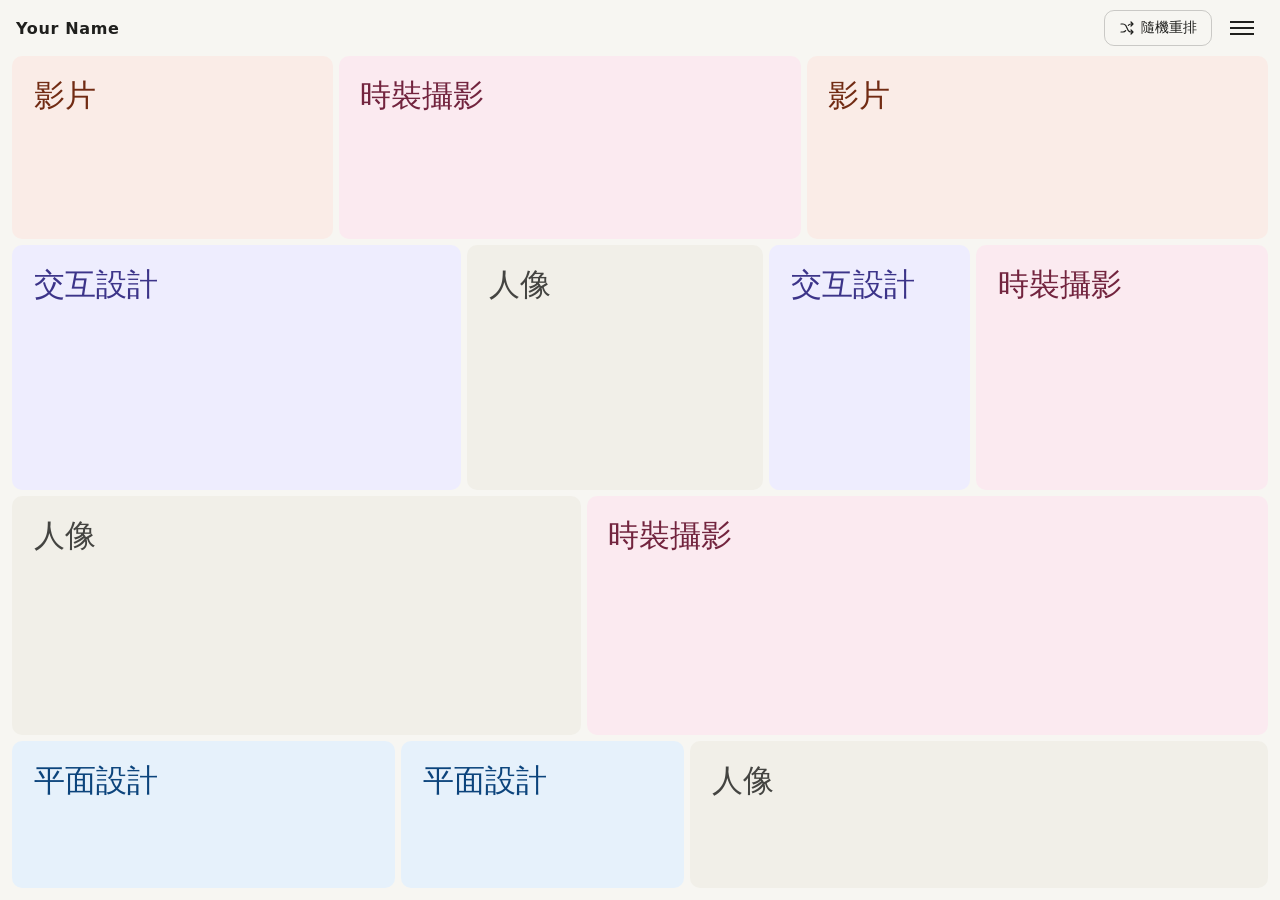
<file: index.html>
<!DOCTYPE html>
<html lang="zh-HK">
<head>
<meta charset="utf-8">
<meta name="viewport" content="width=device-width, initial-scale=1">
<title>Portfolio</title>
<link rel="stylesheet" href="/css/style.css">
</head>
<body>
<header class="nav">
  <a href="/" class="nav-name" id="navName">Portfolio</a>
  <div class="nav-right"><button class="shuffle" id="shuffle"><svg width="16" height="16" viewBox="0 0 24 24" fill="none" stroke="currentColor" stroke-width="1.8" stroke-linecap="round" stroke-linejoin="round" aria-hidden="true"><path d="M3 6h3a5 5 0 0 1 4 2l4 8a5 5 0 0 0 4 2h3M3 18h3a5 5 0 0 0 4-2M14 8a5 5 0 0 1 4-2h3M18 3l3 3-3 3M18 15l3 3-3 3"/></svg>隨機重排</button>
  <button class="burger" id="burger" aria-label="作品選單" aria-expanded="false"><span></span><span></span><span></span></button></div>
</header>

<aside class="menu" id="menu" aria-hidden="true"><div id="menuList"></div></aside>
<div class="shade" id="shade"></div>

<main class="grid" id="grid"></main>

<div class="overlay" id="overlay" aria-hidden="true">
  <button class="close" id="closeBtn" aria-label="關閉">×</button>
  <div class="overlay-inner" id="overlayInner"></div>
</div>

<script src="/js/main.js"></script>
</body>
</html>
</file>
<file: css/style.css>
:root{--bg:#f7f6f2;--fg:#1f1f1d;--mute:#77756e;--line:rgba(0,0,0,.08);--ease:cubic-bezier(.16,1,.3,1)}
*{box-sizing:border-box;margin:0;padding:0}
html,body{height:100%}
body{background:var(--bg);color:var(--fg);font-family:Inter,"Noto Sans TC",system-ui,sans-serif;font-weight:300;-webkit-font-smoothing:antialiased;overflow:hidden}
a{color:inherit;text-decoration:none}

/* top bar */
.nav{position:fixed;top:0;left:0;right:0;height:56px;z-index:70;display:flex;justify-content:space-between;align-items:center;padding:0 16px}
.nav-name{font-weight:600;letter-spacing:.04em}
.burger{width:44px;height:44px;border:0;background:none;cursor:pointer;position:relative}
.burger span{position:absolute;left:10px;right:10px;height:1.5px;background:var(--fg);transition:transform .5s var(--ease),opacity .3s}
.burger span:nth-child(1){top:15px}.burger span:nth-child(2){top:21px}.burger span:nth-child(3){top:27px}
.burger.on span:nth-child(1){transform:translateY(6px) rotate(45deg)}
.burger.on span:nth-child(2){opacity:0}
.burger.on span:nth-child(3){transform:translateY(-6px) rotate(-45deg)}

/* one-screen squeeze grid — pastel blocks like the demo */
.grid{position:fixed;top:56px;left:12px;right:12px;bottom:12px;display:flex;flex-direction:column;gap:6px;--g:min(100vw, 100svh)}
.row{display:flex;gap:6px;min-height:0;min-width:0;flex-basis:0;transition:flex-grow .6s var(--ease)}
.tile{position:relative;z-index:1;min-width:0;min-height:0;flex-basis:0;border-radius:10px;overflow:hidden;cursor:pointer;padding:0;transition:flex-grow .6s var(--ease)}
.tile b{display:block;font-weight:500;font-size:calc(var(--g) * .034);white-space:nowrap;transition:font-size .4s var(--ease)}
.tile span{display:block;font-size:calc(var(--g) * .03);margin-top:4px;white-space:nowrap;opacity:0;transition:opacity .3s}
.tile.on b{font-size:calc(var(--g) * .05)}
/* text never sizes the tile; the tile under the pointer and its text sit on top */
.tile .txt{position:absolute;top:calc(var(--g) * .022);left:calc(var(--g) * .024);right:calc(var(--g) * .024);pointer-events:none}
.tile.on{z-index:10;overflow:visible}
.tile.on .txt{right:auto}

/* phone / portrait: max 3 tiles per row, max 4 rows (set in main.js) */
@media (orientation:portrait){
  .tile b{font-size:calc(var(--g) * .042)}
  .tile span{font-size:calc(var(--g) * .034)}
  .tile.on b{font-size:calc(var(--g) * .065)}
}
.tile.on span{opacity:1;transition-delay:.25s}
.tile img,.tile video{position:absolute;inset:0;width:100%;height:100%;object-fit:cover;opacity:0;transition:opacity .6s}
.tile.on img,.tile.on video{opacity:var(--photo,0)}
.shuffle{display:flex;align-items:center;gap:6px;height:36px;padding:0 14px;border:1px solid rgba(0,0,0,.18);border-radius:10px;background:none;font:inherit;font-size:14px;color:var(--fg);cursor:pointer;margin-right:8px}
.shuffle:active{transform:scale(.97)}
.nav-right{display:flex;align-items:center}

/* glide-in menu */
.menu{position:fixed;top:0;right:0;bottom:0;width:min(400px,86vw);z-index:60;background:rgba(247,246,242,.9);backdrop-filter:blur(24px);-webkit-backdrop-filter:blur(24px);border-left:1px solid var(--line);padding:72px 24px 24px;overflow-y:auto;transform:translateX(105%);transition:transform .7s var(--ease)}
.menu.open{transform:none}
.shade{position:fixed;inset:0;z-index:55;background:rgba(0,0,0,.15);opacity:0;pointer-events:none;transition:opacity .5s}
.shade.open{opacity:1;pointer-events:auto}
.item{display:flex;justify-content:space-between;align-items:baseline;padding:12px 0;border-bottom:1px solid var(--line);cursor:pointer;font-size:22px;
  opacity:0;filter:blur(12px);transform:translateX(40px);transition:opacity .6s,filter .8s var(--ease),transform .8s var(--ease),color .3s}
.menu.open .item{opacity:1;filter:none;transform:none}
.item small{font-size:12px;color:var(--mute)}
#menuList:hover .item:not(:hover){color:var(--mute)}

/* work page */
.overlay{position:fixed;inset:0;z-index:100;background:rgba(247,246,242,.98);overflow-y:auto;opacity:0;pointer-events:none;transition:opacity .5s}
.overlay.open{opacity:1;pointer-events:auto}
.overlay-inner{max-width:1000px;margin:0 auto;padding:80px 20px;transform:scale(.97);filter:blur(8px);transition:transform .7s var(--ease),filter .7s var(--ease)}
.overlay.open .overlay-inner{transform:none;filter:none}
.overlay h2{font-size:clamp(32px,5vw,56px);font-weight:500;margin-bottom:12px}
.overlay p{color:var(--mute);line-height:1.6;margin-bottom:32px}
.overlay img{width:100%;border-radius:10px;margin-bottom:16px}
.close{position:fixed;top:8px;right:12px;z-index:101;width:44px;height:44px;border:0;background:none;color:var(--fg);font-size:28px;cursor:pointer}

/* 4K and other very large screens: scale the chrome so it isn't tiny */
@media (min-width:2560px){
  .nav,.menu,.close,.overlay-inner{zoom:2}
  .grid{top:112px;left:24px;right:24px;bottom:24px;gap:12px}
  .row{gap:12px}
  .tile{border-radius:20px}
}
</file>
